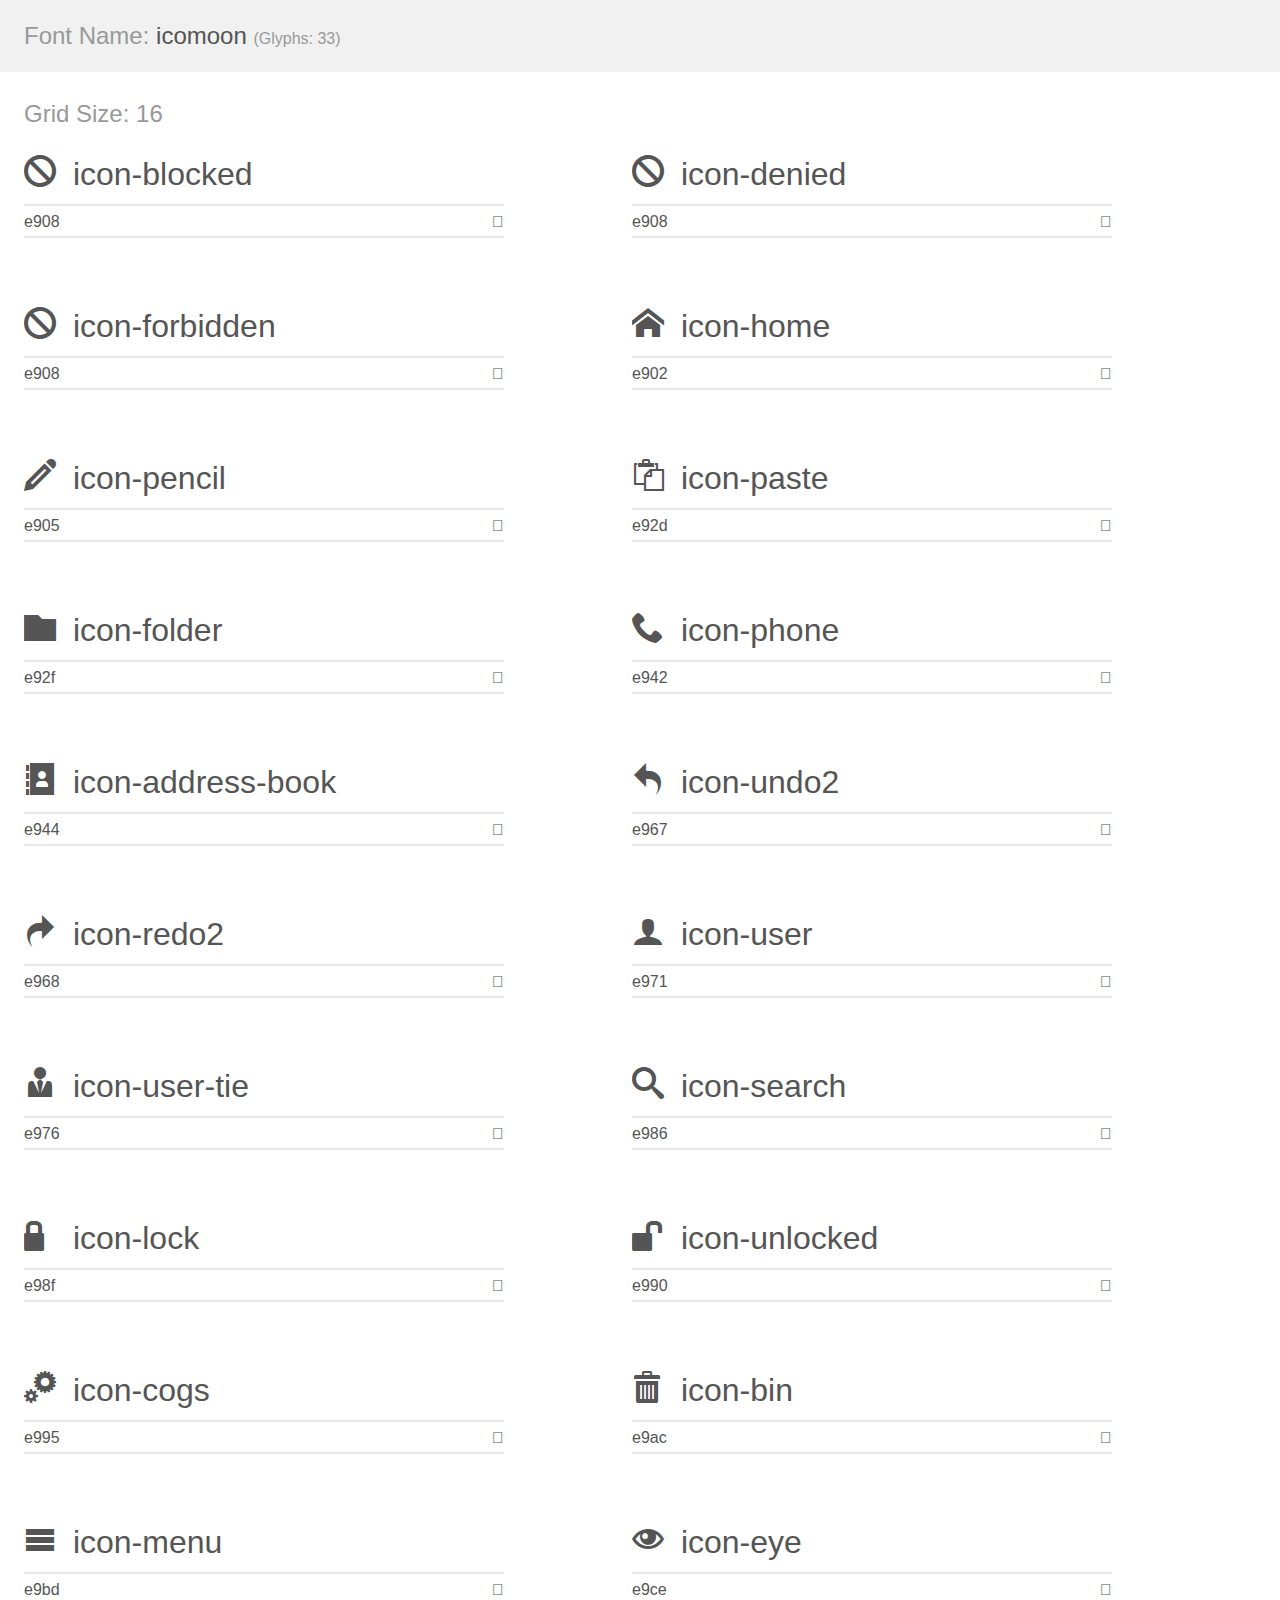
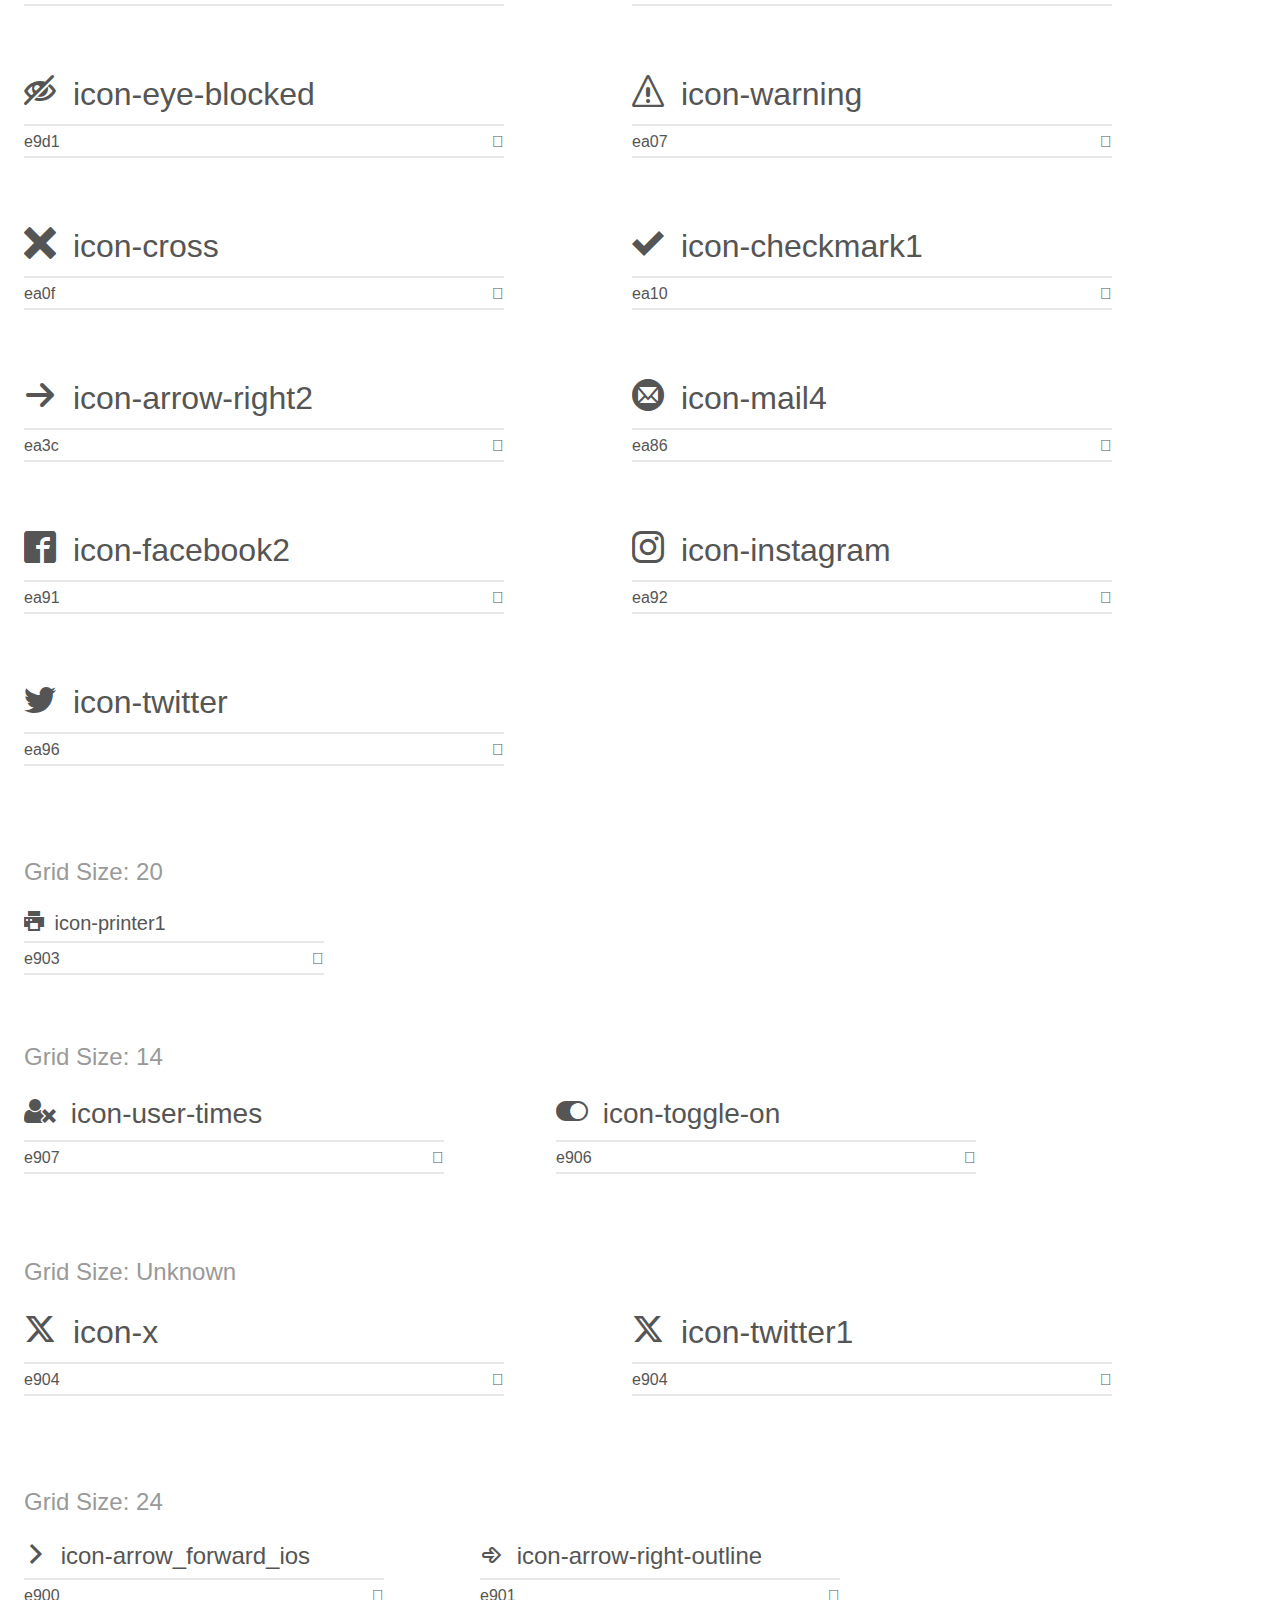
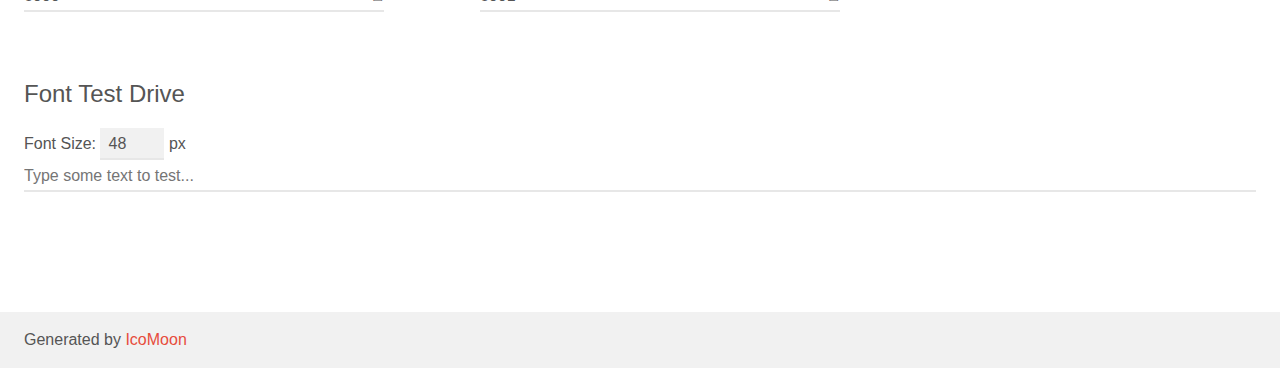
<file: Iconos/demo.html>
<!doctype html>
<html>
<head>
    <meta charset="utf-8">
    <title>IcoMoon Demo</title>
    <meta name="description" content="An Icon Font Generated By IcoMoon.io">
    <meta name="viewport" content="width=device-width, initial-scale=1">
    <link rel="stylesheet" href="demo-files/demo.css">
    <link rel="stylesheet" href="style.css"></head>
<body>
    <div class="bgc1 clearfix">
        <h1 class="mhmm mvm"><span class="fgc1">Font Name:</span> icomoon <small class="fgc1">(Glyphs:&nbsp;33)</small></h1>
    </div>
    <div class="clearfix mhl ptl">
        <h1 class="mvm mtn fgc1">Grid Size: 16</h1>
        <div class="glyph fs1">
            <div class="clearfix bshadow0 pbs">
                <span class="icon-blocked"></span>
                <span class="mls"> icon-blocked</span>
            </div>
            <fieldset class="fs0 size1of1 clearfix hidden-false">
                <input type="text" readonly value="e908" class="unit size1of2" />
                <input type="text" maxlength="1" readonly value="&#xe908;" class="unitRight size1of2 talign-right" />
            </fieldset>
            <div class="fs0 bshadow0 clearfix hidden-true">
                <span class="unit pvs fgc1">liga: </span>
                <input type="text" readonly value="" class="liga unitRight" />
            </div>
        </div>
        <div class="glyph fs1">
            <div class="clearfix bshadow0 pbs">
                <span class="icon-denied"></span>
                <span class="mls"> icon-denied</span>
            </div>
            <fieldset class="fs0 size1of1 clearfix hidden-false">
                <input type="text" readonly value="e908" class="unit size1of2" />
                <input type="text" maxlength="1" readonly value="&#xe908;" class="unitRight size1of2 talign-right" />
            </fieldset>
            <div class="fs0 bshadow0 clearfix hidden-true">
                <span class="unit pvs fgc1">liga: </span>
                <input type="text" readonly value="" class="liga unitRight" />
            </div>
        </div>
        <div class="glyph fs1">
            <div class="clearfix bshadow0 pbs">
                <span class="icon-forbidden"></span>
                <span class="mls"> icon-forbidden</span>
            </div>
            <fieldset class="fs0 size1of1 clearfix hidden-false">
                <input type="text" readonly value="e908" class="unit size1of2" />
                <input type="text" maxlength="1" readonly value="&#xe908;" class="unitRight size1of2 talign-right" />
            </fieldset>
            <div class="fs0 bshadow0 clearfix hidden-true">
                <span class="unit pvs fgc1">liga: </span>
                <input type="text" readonly value="" class="liga unitRight" />
            </div>
        </div>
        <div class="glyph fs1">
            <div class="clearfix bshadow0 pbs">
                <span class="icon-home"></span>
                <span class="mls"> icon-home</span>
            </div>
            <fieldset class="fs0 size1of1 clearfix hidden-false">
                <input type="text" readonly value="e902" class="unit size1of2" />
                <input type="text" maxlength="1" readonly value="&#xe902;" class="unitRight size1of2 talign-right" />
            </fieldset>
            <div class="fs0 bshadow0 clearfix hidden-true">
                <span class="unit pvs fgc1">liga: </span>
                <input type="text" readonly value="home, house" class="liga unitRight" />
            </div>
        </div>
        <div class="glyph fs1">
            <div class="clearfix bshadow0 pbs">
                <span class="icon-pencil"></span>
                <span class="mls"> icon-pencil</span>
            </div>
            <fieldset class="fs0 size1of1 clearfix hidden-false">
                <input type="text" readonly value="e905" class="unit size1of2" />
                <input type="text" maxlength="1" readonly value="&#xe905;" class="unitRight size1of2 talign-right" />
            </fieldset>
            <div class="fs0 bshadow0 clearfix hidden-true">
                <span class="unit pvs fgc1">liga: </span>
                <input type="text" readonly value="pencil, write" class="liga unitRight" />
            </div>
        </div>
        <div class="glyph fs1">
            <div class="clearfix bshadow0 pbs">
                <span class="icon-paste"></span>
                <span class="mls"> icon-paste</span>
            </div>
            <fieldset class="fs0 size1of1 clearfix hidden-false">
                <input type="text" readonly value="e92d" class="unit size1of2" />
                <input type="text" maxlength="1" readonly value="&#xe92d;" class="unitRight size1of2 talign-right" />
            </fieldset>
            <div class="fs0 bshadow0 clearfix hidden-true">
                <span class="unit pvs fgc1">liga: </span>
                <input type="text" readonly value="paste, clipboard-file" class="liga unitRight" />
            </div>
        </div>
        <div class="glyph fs1">
            <div class="clearfix bshadow0 pbs">
                <span class="icon-folder"></span>
                <span class="mls"> icon-folder</span>
            </div>
            <fieldset class="fs0 size1of1 clearfix hidden-false">
                <input type="text" readonly value="e92f" class="unit size1of2" />
                <input type="text" maxlength="1" readonly value="&#xe92f;" class="unitRight size1of2 talign-right" />
            </fieldset>
            <div class="fs0 bshadow0 clearfix hidden-true">
                <span class="unit pvs fgc1">liga: </span>
                <input type="text" readonly value="folder, directory" class="liga unitRight" />
            </div>
        </div>
        <div class="glyph fs1">
            <div class="clearfix bshadow0 pbs">
                <span class="icon-phone"></span>
                <span class="mls"> icon-phone</span>
            </div>
            <fieldset class="fs0 size1of1 clearfix hidden-false">
                <input type="text" readonly value="e942" class="unit size1of2" />
                <input type="text" maxlength="1" readonly value="&#xe942;" class="unitRight size1of2 talign-right" />
            </fieldset>
            <div class="fs0 bshadow0 clearfix hidden-true">
                <span class="unit pvs fgc1">liga: </span>
                <input type="text" readonly value="phone, telephone" class="liga unitRight" />
            </div>
        </div>
        <div class="glyph fs1">
            <div class="clearfix bshadow0 pbs">
                <span class="icon-address-book"></span>
                <span class="mls"> icon-address-book</span>
            </div>
            <fieldset class="fs0 size1of1 clearfix hidden-false">
                <input type="text" readonly value="e944" class="unit size1of2" />
                <input type="text" maxlength="1" readonly value="&#xe944;" class="unitRight size1of2 talign-right" />
            </fieldset>
            <div class="fs0 bshadow0 clearfix hidden-true">
                <span class="unit pvs fgc1">liga: </span>
                <input type="text" readonly value="address-book, contact" class="liga unitRight" />
            </div>
        </div>
        <div class="glyph fs1">
            <div class="clearfix bshadow0 pbs">
                <span class="icon-undo2"></span>
                <span class="mls"> icon-undo2</span>
            </div>
            <fieldset class="fs0 size1of1 clearfix hidden-false">
                <input type="text" readonly value="e967" class="unit size1of2" />
                <input type="text" maxlength="1" readonly value="&#xe967;" class="unitRight size1of2 talign-right" />
            </fieldset>
            <div class="fs0 bshadow0 clearfix hidden-true">
                <span class="unit pvs fgc1">liga: </span>
                <input type="text" readonly value="undo2, left" class="liga unitRight" />
            </div>
        </div>
        <div class="glyph fs1">
            <div class="clearfix bshadow0 pbs">
                <span class="icon-redo2"></span>
                <span class="mls"> icon-redo2</span>
            </div>
            <fieldset class="fs0 size1of1 clearfix hidden-false">
                <input type="text" readonly value="e968" class="unit size1of2" />
                <input type="text" maxlength="1" readonly value="&#xe968;" class="unitRight size1of2 talign-right" />
            </fieldset>
            <div class="fs0 bshadow0 clearfix hidden-true">
                <span class="unit pvs fgc1">liga: </span>
                <input type="text" readonly value="redo2, right" class="liga unitRight" />
            </div>
        </div>
        <div class="glyph fs1">
            <div class="clearfix bshadow0 pbs">
                <span class="icon-user"></span>
                <span class="mls"> icon-user</span>
            </div>
            <fieldset class="fs0 size1of1 clearfix hidden-false">
                <input type="text" readonly value="e971" class="unit size1of2" />
                <input type="text" maxlength="1" readonly value="&#xe971;" class="unitRight size1of2 talign-right" />
            </fieldset>
            <div class="fs0 bshadow0 clearfix hidden-true">
                <span class="unit pvs fgc1">liga: </span>
                <input type="text" readonly value="user, profile2" class="liga unitRight" />
            </div>
        </div>
        <div class="glyph fs1">
            <div class="clearfix bshadow0 pbs">
                <span class="icon-user-tie"></span>
                <span class="mls"> icon-user-tie</span>
            </div>
            <fieldset class="fs0 size1of1 clearfix hidden-false">
                <input type="text" readonly value="e976" class="unit size1of2" />
                <input type="text" maxlength="1" readonly value="&#xe976;" class="unitRight size1of2 talign-right" />
            </fieldset>
            <div class="fs0 bshadow0 clearfix hidden-true">
                <span class="unit pvs fgc1">liga: </span>
                <input type="text" readonly value="user-tie, user5" class="liga unitRight" />
            </div>
        </div>
        <div class="glyph fs1">
            <div class="clearfix bshadow0 pbs">
                <span class="icon-search"></span>
                <span class="mls"> icon-search</span>
            </div>
            <fieldset class="fs0 size1of1 clearfix hidden-false">
                <input type="text" readonly value="e986" class="unit size1of2" />
                <input type="text" maxlength="1" readonly value="&#xe986;" class="unitRight size1of2 talign-right" />
            </fieldset>
            <div class="fs0 bshadow0 clearfix hidden-true">
                <span class="unit pvs fgc1">liga: </span>
                <input type="text" readonly value="search, magnifier" class="liga unitRight" />
            </div>
        </div>
        <div class="glyph fs1">
            <div class="clearfix bshadow0 pbs">
                <span class="icon-lock"></span>
                <span class="mls"> icon-lock</span>
            </div>
            <fieldset class="fs0 size1of1 clearfix hidden-false">
                <input type="text" readonly value="e98f" class="unit size1of2" />
                <input type="text" maxlength="1" readonly value="&#xe98f;" class="unitRight size1of2 talign-right" />
            </fieldset>
            <div class="fs0 bshadow0 clearfix hidden-true">
                <span class="unit pvs fgc1">liga: </span>
                <input type="text" readonly value="lock, secure" class="liga unitRight" />
            </div>
        </div>
        <div class="glyph fs1">
            <div class="clearfix bshadow0 pbs">
                <span class="icon-unlocked"></span>
                <span class="mls"> icon-unlocked</span>
            </div>
            <fieldset class="fs0 size1of1 clearfix hidden-false">
                <input type="text" readonly value="e990" class="unit size1of2" />
                <input type="text" maxlength="1" readonly value="&#xe990;" class="unitRight size1of2 talign-right" />
            </fieldset>
            <div class="fs0 bshadow0 clearfix hidden-true">
                <span class="unit pvs fgc1">liga: </span>
                <input type="text" readonly value="unlocked, lock-open" class="liga unitRight" />
            </div>
        </div>
        <div class="glyph fs1">
            <div class="clearfix bshadow0 pbs">
                <span class="icon-cogs"></span>
                <span class="mls"> icon-cogs</span>
            </div>
            <fieldset class="fs0 size1of1 clearfix hidden-false">
                <input type="text" readonly value="e995" class="unit size1of2" />
                <input type="text" maxlength="1" readonly value="&#xe995;" class="unitRight size1of2 talign-right" />
            </fieldset>
            <div class="fs0 bshadow0 clearfix hidden-true">
                <span class="unit pvs fgc1">liga: </span>
                <input type="text" readonly value="cogs, gears" class="liga unitRight" />
            </div>
        </div>
        <div class="glyph fs1">
            <div class="clearfix bshadow0 pbs">
                <span class="icon-bin"></span>
                <span class="mls"> icon-bin</span>
            </div>
            <fieldset class="fs0 size1of1 clearfix hidden-false">
                <input type="text" readonly value="e9ac" class="unit size1of2" />
                <input type="text" maxlength="1" readonly value="&#xe9ac;" class="unitRight size1of2 talign-right" />
            </fieldset>
            <div class="fs0 bshadow0 clearfix hidden-true">
                <span class="unit pvs fgc1">liga: </span>
                <input type="text" readonly value="bin, trashcan" class="liga unitRight" />
            </div>
        </div>
        <div class="glyph fs1">
            <div class="clearfix bshadow0 pbs">
                <span class="icon-menu"></span>
                <span class="mls"> icon-menu</span>
            </div>
            <fieldset class="fs0 size1of1 clearfix hidden-false">
                <input type="text" readonly value="e9bd" class="unit size1of2" />
                <input type="text" maxlength="1" readonly value="&#xe9bd;" class="unitRight size1of2 talign-right" />
            </fieldset>
            <div class="fs0 bshadow0 clearfix hidden-true">
                <span class="unit pvs fgc1">liga: </span>
                <input type="text" readonly value="menu, list3" class="liga unitRight" />
            </div>
        </div>
        <div class="glyph fs1">
            <div class="clearfix bshadow0 pbs">
                <span class="icon-eye"></span>
                <span class="mls"> icon-eye</span>
            </div>
            <fieldset class="fs0 size1of1 clearfix hidden-false">
                <input type="text" readonly value="e9ce" class="unit size1of2" />
                <input type="text" maxlength="1" readonly value="&#xe9ce;" class="unitRight size1of2 talign-right" />
            </fieldset>
            <div class="fs0 bshadow0 clearfix hidden-true">
                <span class="unit pvs fgc1">liga: </span>
                <input type="text" readonly value="eye, views" class="liga unitRight" />
            </div>
        </div>
        <div class="glyph fs1">
            <div class="clearfix bshadow0 pbs">
                <span class="icon-eye-blocked"></span>
                <span class="mls"> icon-eye-blocked</span>
            </div>
            <fieldset class="fs0 size1of1 clearfix hidden-false">
                <input type="text" readonly value="e9d1" class="unit size1of2" />
                <input type="text" maxlength="1" readonly value="&#xe9d1;" class="unitRight size1of2 talign-right" />
            </fieldset>
            <div class="fs0 bshadow0 clearfix hidden-true">
                <span class="unit pvs fgc1">liga: </span>
                <input type="text" readonly value="eye-blocked, views4" class="liga unitRight" />
            </div>
        </div>
        <div class="glyph fs1">
            <div class="clearfix bshadow0 pbs">
                <span class="icon-warning"></span>
                <span class="mls"> icon-warning</span>
            </div>
            <fieldset class="fs0 size1of1 clearfix hidden-false">
                <input type="text" readonly value="ea07" class="unit size1of2" />
                <input type="text" maxlength="1" readonly value="&#xea07;" class="unitRight size1of2 talign-right" />
            </fieldset>
            <div class="fs0 bshadow0 clearfix hidden-true">
                <span class="unit pvs fgc1">liga: </span>
                <input type="text" readonly value="warning, sign" class="liga unitRight" />
            </div>
        </div>
        <div class="glyph fs1">
            <div class="clearfix bshadow0 pbs">
                <span class="icon-cross"></span>
                <span class="mls"> icon-cross</span>
            </div>
            <fieldset class="fs0 size1of1 clearfix hidden-false">
                <input type="text" readonly value="ea0f" class="unit size1of2" />
                <input type="text" maxlength="1" readonly value="&#xea0f;" class="unitRight size1of2 talign-right" />
            </fieldset>
            <div class="fs0 bshadow0 clearfix hidden-true">
                <span class="unit pvs fgc1">liga: </span>
                <input type="text" readonly value="cross, cancel" class="liga unitRight" />
            </div>
        </div>
        <div class="glyph fs1">
            <div class="clearfix bshadow0 pbs">
                <span class="icon-checkmark1"></span>
                <span class="mls"> icon-checkmark1</span>
            </div>
            <fieldset class="fs0 size1of1 clearfix hidden-false">
                <input type="text" readonly value="ea10" class="unit size1of2" />
                <input type="text" maxlength="1" readonly value="&#xea10;" class="unitRight size1of2 talign-right" />
            </fieldset>
            <div class="fs0 bshadow0 clearfix hidden-true">
                <span class="unit pvs fgc1">liga: </span>
                <input type="text" readonly value="checkmark, tick" class="liga unitRight" />
            </div>
        </div>
        <div class="glyph fs1">
            <div class="clearfix bshadow0 pbs">
                <span class="icon-arrow-right2"></span>
                <span class="mls"> icon-arrow-right2</span>
            </div>
            <fieldset class="fs0 size1of1 clearfix hidden-false">
                <input type="text" readonly value="ea3c" class="unit size1of2" />
                <input type="text" maxlength="1" readonly value="&#xea3c;" class="unitRight size1of2 talign-right" />
            </fieldset>
            <div class="fs0 bshadow0 clearfix hidden-true">
                <span class="unit pvs fgc1">liga: </span>
                <input type="text" readonly value="arrow-right2, right4" class="liga unitRight" />
            </div>
        </div>
        <div class="glyph fs1">
            <div class="clearfix bshadow0 pbs">
                <span class="icon-mail4"></span>
                <span class="mls"> icon-mail4</span>
            </div>
            <fieldset class="fs0 size1of1 clearfix hidden-false">
                <input type="text" readonly value="ea86" class="unit size1of2" />
                <input type="text" maxlength="1" readonly value="&#xea86;" class="unitRight size1of2 talign-right" />
            </fieldset>
            <div class="fs0 bshadow0 clearfix hidden-true">
                <span class="unit pvs fgc1">liga: </span>
                <input type="text" readonly value="mail5, contact5" class="liga unitRight" />
            </div>
        </div>
        <div class="glyph fs1">
            <div class="clearfix bshadow0 pbs">
                <span class="icon-facebook2"></span>
                <span class="mls"> icon-facebook2</span>
            </div>
            <fieldset class="fs0 size1of1 clearfix hidden-false">
                <input type="text" readonly value="ea91" class="unit size1of2" />
                <input type="text" maxlength="1" readonly value="&#xea91;" class="unitRight size1of2 talign-right" />
            </fieldset>
            <div class="fs0 bshadow0 clearfix hidden-true">
                <span class="unit pvs fgc1">liga: </span>
                <input type="text" readonly value="facebook2, brand11" class="liga unitRight" />
            </div>
        </div>
        <div class="glyph fs1">
            <div class="clearfix bshadow0 pbs">
                <span class="icon-instagram"></span>
                <span class="mls"> icon-instagram</span>
            </div>
            <fieldset class="fs0 size1of1 clearfix hidden-false">
                <input type="text" readonly value="ea92" class="unit size1of2" />
                <input type="text" maxlength="1" readonly value="&#xea92;" class="unitRight size1of2 talign-right" />
            </fieldset>
            <div class="fs0 bshadow0 clearfix hidden-true">
                <span class="unit pvs fgc1">liga: </span>
                <input type="text" readonly value="instagram, brand12" class="liga unitRight" />
            </div>
        </div>
        <div class="glyph fs1">
            <div class="clearfix bshadow0 pbs">
                <span class="icon-twitter"></span>
                <span class="mls"> icon-twitter</span>
            </div>
            <fieldset class="fs0 size1of1 clearfix hidden-false">
                <input type="text" readonly value="ea96" class="unit size1of2" />
                <input type="text" maxlength="1" readonly value="&#xea96;" class="unitRight size1of2 talign-right" />
            </fieldset>
            <div class="fs0 bshadow0 clearfix hidden-true">
                <span class="unit pvs fgc1">liga: </span>
                <input type="text" readonly value="twitter, brand16" class="liga unitRight" />
            </div>
        </div>
    </div>
    <div class="clearfix mhl ptl">
        <h1 class="mvm mtn fgc1">Grid Size: 20</h1>
        <div class="glyph fs2">
            <div class="clearfix bshadow0 pbs">
                <span class="icon-printer1"></span>
                <span class="mls"> icon-printer1</span>
            </div>
            <fieldset class="fs0 size1of1 clearfix hidden-false">
                <input type="text" readonly value="e903" class="unit size1of2" />
                <input type="text" maxlength="1" readonly value="&#xe903;" class="unitRight size1of2 talign-right" />
            </fieldset>
            <div class="fs0 bshadow0 clearfix hidden-true">
                <span class="unit pvs fgc1">liga: </span>
                <input type="text" readonly value="" class="liga unitRight" />
            </div>
        </div>
    </div>
    <div class="clearfix mhl ptl">
        <h1 class="mvm mtn fgc1">Grid Size: 14</h1>
        <div class="glyph fs3">
            <div class="clearfix bshadow0 pbs">
                <span class="icon-user-times"></span>
                <span class="mls"> icon-user-times</span>
            </div>
            <fieldset class="fs0 size1of1 clearfix hidden-false">
                <input type="text" readonly value="e907" class="unit size1of2" />
                <input type="text" maxlength="1" readonly value="&#xe907;" class="unitRight size1of2 talign-right" />
            </fieldset>
            <div class="fs0 bshadow0 clearfix hidden-true">
                <span class="unit pvs fgc1">liga: </span>
                <input type="text" readonly value="" class="liga unitRight" />
            </div>
        </div>
        <div class="glyph fs3">
            <div class="clearfix bshadow0 pbs">
                <span class="icon-toggle-on"></span>
                <span class="mls"> icon-toggle-on</span>
            </div>
            <fieldset class="fs0 size1of1 clearfix hidden-false">
                <input type="text" readonly value="e906" class="unit size1of2" />
                <input type="text" maxlength="1" readonly value="&#xe906;" class="unitRight size1of2 talign-right" />
            </fieldset>
            <div class="fs0 bshadow0 clearfix hidden-true">
                <span class="unit pvs fgc1">liga: </span>
                <input type="text" readonly value="" class="liga unitRight" />
            </div>
        </div>
    </div>
    <div class="clearfix mhl ptl">
        <h1 class="mvm mtn fgc1">Grid Size: Unknown</h1>
        <div class="glyph fs4">
            <div class="clearfix bshadow0 pbs">
                <span class="icon-x"></span>
                <span class="mls"> icon-x</span>
            </div>
            <fieldset class="fs0 size1of1 clearfix hidden-false">
                <input type="text" readonly value="e904" class="unit size1of2" />
                <input type="text" maxlength="1" readonly value="&#xe904;" class="unitRight size1of2 talign-right" />
            </fieldset>
            <div class="fs0 bshadow0 clearfix hidden-true">
                <span class="unit pvs fgc1">liga: </span>
                <input type="text" readonly value="" class="liga unitRight" />
            </div>
        </div>
        <div class="glyph fs4">
            <div class="clearfix bshadow0 pbs">
                <span class="icon-twitter1"></span>
                <span class="mls"> icon-twitter1</span>
            </div>
            <fieldset class="fs0 size1of1 clearfix hidden-false">
                <input type="text" readonly value="e904" class="unit size1of2" />
                <input type="text" maxlength="1" readonly value="&#xe904;" class="unitRight size1of2 talign-right" />
            </fieldset>
            <div class="fs0 bshadow0 clearfix hidden-true">
                <span class="unit pvs fgc1">liga: </span>
                <input type="text" readonly value="" class="liga unitRight" />
            </div>
        </div>
    </div>
    <div class="clearfix mhl ptl">
        <h1 class="mvm mtn fgc1">Grid Size: 24</h1>
        <div class="glyph fs5">
            <div class="clearfix bshadow0 pbs">
                <span class="icon-arrow_forward_ios"></span>
                <span class="mls"> icon-arrow_forward_ios</span>
            </div>
            <fieldset class="fs0 size1of1 clearfix hidden-false">
                <input type="text" readonly value="e900" class="unit size1of2" />
                <input type="text" maxlength="1" readonly value="&#xe900;" class="unitRight size1of2 talign-right" />
            </fieldset>
            <div class="fs0 bshadow0 clearfix hidden-true">
                <span class="unit pvs fgc1">liga: </span>
                <input type="text" readonly value="" class="liga unitRight" />
            </div>
        </div>
        <div class="glyph fs5">
            <div class="clearfix bshadow0 pbs">
                <span class="icon-arrow-right-outline"></span>
                <span class="mls"> icon-arrow-right-outline</span>
            </div>
            <fieldset class="fs0 size1of1 clearfix hidden-false">
                <input type="text" readonly value="e901" class="unit size1of2" />
                <input type="text" maxlength="1" readonly value="&#xe901;" class="unitRight size1of2 talign-right" />
            </fieldset>
            <div class="fs0 bshadow0 clearfix hidden-true">
                <span class="unit pvs fgc1">liga: </span>
                <input type="text" readonly value="" class="liga unitRight" />
            </div>
        </div>
    </div>

    <!--[if gt IE 8]><!-->
    <div class="mhl clearfix mbl">
        <h1>Font Test Drive</h1>
        <label>
            Font Size: <input id="fontSize" type="number" class="textbox0 mbm"
            min="8" value="48" />
            px
        </label>
        <input id="testText" type="text" class="phl size1of1 mvl"
        placeholder="Type some text to test..." value=""/>
        <div id="testDrive" class="icon-" style="font-family: icomoon">&nbsp;
        </div>
    </div>
    <!--<![endif]-->
    <div class="bgc1 clearfix">
        <p class="mhl">Generated by <a href="https://icomoon.io/app">IcoMoon</a></p>
    </div>

    <script src="demo-files/demo.js"></script>
</body>
</html>
</file>
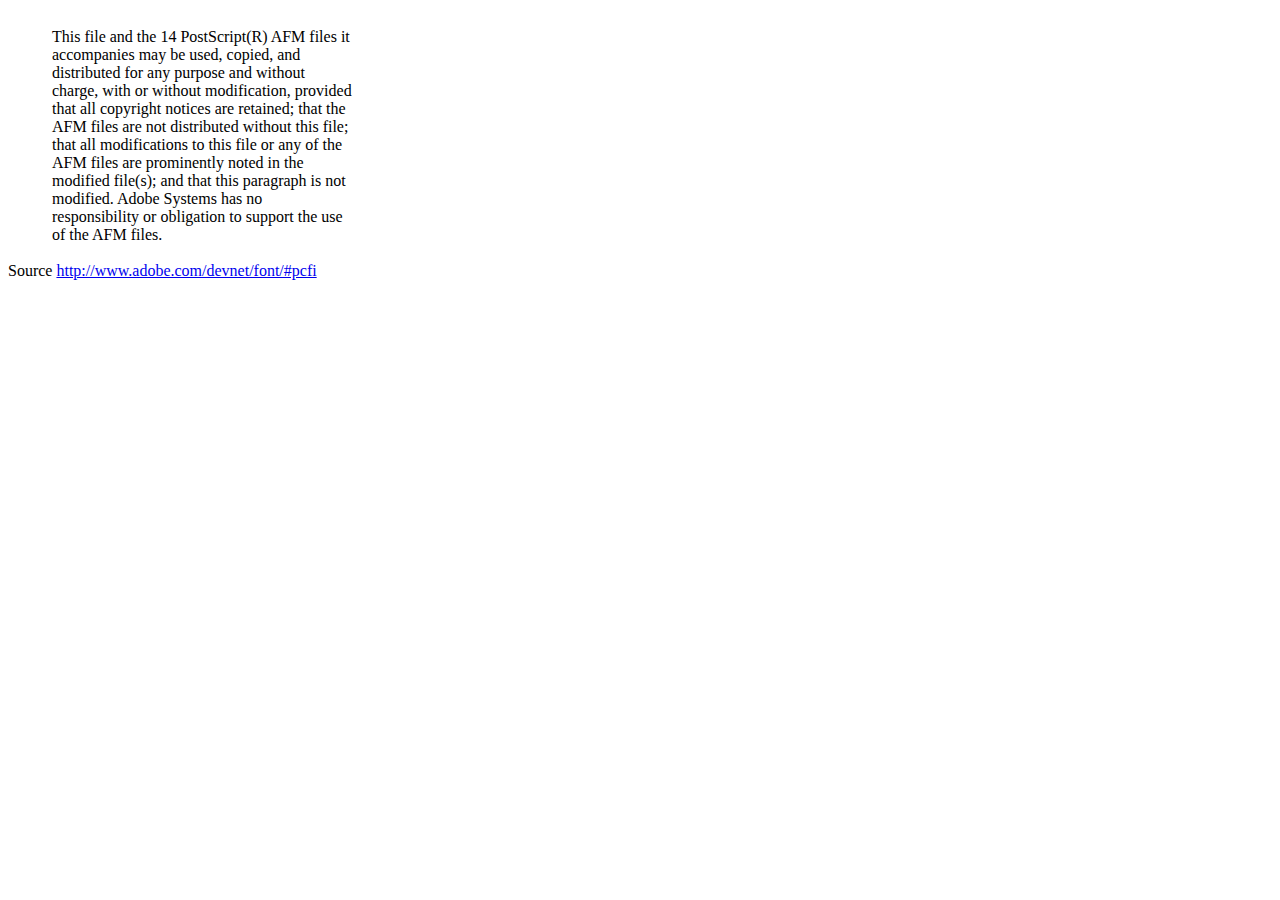
<file: DomPDF/lib/fonts/mustRead.html>
<html>
	<head>
		<meta http-equiv="content-type" content="text/html;charset=iso-8859-1">
		<meta name="generator" content="Adobe GoLive 4">
		<title>Core 14 AFM Files - ReadMe</title>
	</head>
	<body bgcolor="white">
		<font color="white">or</font>
		<table border="0" cellpadding="0" cellspacing="2">
			<tr>
				<td width="40"></td>
				<td width="300">This file and the 14 PostScript(R) AFM files it accompanies may be used, copied, and distributed for any purpose and without charge, with or without modification, provided that all copyright notices are retained; that the AFM files are not distributed without this file; that all modifications to this file or any of the AFM files are prominently noted in the modified file(s); and that this paragraph is not modified. Adobe Systems has no responsibility or obligation to support the use of the AFM files. <font color="white">Col</font></td>
			</tr>
		</table>
		<p>Source <a href="http://www.adobe.com/devnet/font/#pcfi">http://www.adobe.com/devnet/font/#pcfi</a></p>
</body>
</html>
</file>
<file: Iconos/demo-files/demo.css>
body {
  padding: 0;
  margin: 0;
  font-family: sans-serif;
  font-size: 1em;
  line-height: 1.5;
  color: #555;
  background: #fff;
}
h1 {
  font-size: 1.5em;
  font-weight: normal;
}
small {
  font-size: .66666667em;
}
a {
  color: #e74c3c;
  text-decoration: none;
}
a:hover, a:focus {
  box-shadow: 0 1px #e74c3c;
}
.bshadow0, input {
  box-shadow: inset 0 -2px #e7e7e7;
}
input:hover {
  box-shadow: inset 0 -2px #ccc;
}
input, fieldset {
  font-family: sans-serif;
  font-size: 1em;
  margin: 0;
  padding: 0;
  border: 0;
}
input {
  color: inherit;
  line-height: 1.5;
  height: 1.5em;
  padding: .25em 0;
}
input:focus {
  outline: none;
  box-shadow: inset 0 -2px #449fdb;
}
.glyph {
  font-size: 16px;
  width: 15em;
  padding-bottom: 1em;
  margin-right: 4em;
  margin-bottom: 1em;
  float: left;
  overflow: hidden;
}
.liga {
  width: 80%;
  width: calc(100% - 2.5em);
}
.talign-right {
  text-align: right;
}
.talign-center {
  text-align: center;
}
.bgc1 {
  background: #f1f1f1;
}
.fgc1 {
  color: #999;
}
.fgc0 {
  color: #000;
}
p {
  margin-top: 1em;
  margin-bottom: 1em;
}
.mvm {
  margin-top: .75em;
  margin-bottom: .75em;
}
.mtn {
  margin-top: 0;
}
.mtl, .mal {
  margin-top: 1.5em;
}
.mbl, .mal {
  margin-bottom: 1.5em;
}
.mal, .mhl {
  margin-left: 1.5em;
  margin-right: 1.5em;
}
.mhmm {
  margin-left: 1em;
  margin-right: 1em;
}
.mls {
  margin-left: .25em;
}
.ptl {
  padding-top: 1.5em;
}
.pbs, .pvs {
  padding-bottom: .25em;
}
.pvs, .pts {
  padding-top: .25em;
}
.unit {
  float: left;
}
.unitRight {
  float: right;
}
.size1of2 {
  width: 50%;
}
.size1of1 {
  width: 100%;
}
.clearfix:before, .clearfix:after {
  content: " ";
  display: table;
}
.clearfix:after {
  clear: both;
}
.hidden-true {
  display: none;
}
.textbox0 {
  width: 3em;
  background: #f1f1f1;
  padding: .25em .5em;
  line-height: 1.5;
  height: 1.5em;
}
#testDrive {
  display: block;
  padding-top: 24px;
  line-height: 1.5;
}
.fs0 {
  font-size: 16px;
}
.fs1 {
  font-size: 32px;
}
.fs2 {
  font-size: 20px;
}
.fs3 {
  font-size: 28px;
}
.fs4 {
  font-size: 32px;
}
.fs5 {
  font-size: 24px;
}
</file>
<file: Iconos/style.css>
@font-face {
  font-family: 'icomoon';
  src:  url('fonts/icomoon.eot?drc3og');
  src:  url('fonts/icomoon.eot?drc3og#iefix') format('embedded-opentype'),
    url('fonts/icomoon.ttf?drc3og') format('truetype'),
    url('fonts/icomoon.woff?drc3og') format('woff'),
    url('fonts/icomoon.svg?drc3og#icomoon') format('svg');
  font-weight: normal;
  font-style: normal;
  font-display: block;
}

[class^="icon-"], [class*=" icon-"] {
  /* use !important to prevent issues with browser extensions that change fonts */
  font-family: 'icomoon' !important;
  speak: never;
  font-style: normal;
  font-weight: normal;
  font-variant: normal;
  text-transform: none;
  line-height: 1;

  /* Better Font Rendering =========== */
  -webkit-font-smoothing: antialiased;
  -moz-osx-font-smoothing: grayscale;
}

.icon-blocked:before {
  content: "\e908";
}
.icon-denied:before {
  content: "\e908";
}
.icon-forbidden:before {
  content: "\e908";
}
.icon-home:before {
  content: "\e902";
}
.icon-pencil:before {
  content: "\e905";
}
.icon-paste:before {
  content: "\e92d";
}
.icon-folder:before {
  content: "\e92f";
}
.icon-phone:before {
  content: "\e942";
}
.icon-address-book:before {
  content: "\e944";
}
.icon-undo2:before {
  content: "\e967";
}
.icon-redo2:before {
  content: "\e968";
}
.icon-user:before {
  content: "\e971";
}
.icon-user-tie:before {
  content: "\e976";
}
.icon-search:before {
  content: "\e986";
}
.icon-lock:before {
  content: "\e98f";
}
.icon-unlocked:before {
  content: "\e990";
}
.icon-cogs:before {
  content: "\e995";
}
.icon-bin:before {
  content: "\e9ac";
}
.icon-menu:before {
  content: "\e9bd";
}
.icon-eye:before {
  content: "\e9ce";
}
.icon-eye-blocked:before {
  content: "\e9d1";
}
.icon-warning:before {
  content: "\ea07";
}
.icon-cross:before {
  content: "\ea0f";
}
.icon-checkmark1:before {
  content: "\ea10";
}
.icon-arrow-right2:before {
  content: "\ea3c";
}
.icon-mail4:before {
  content: "\ea86";
}
.icon-facebook2:before {
  content: "\ea91";
}
.icon-instagram:before {
  content: "\ea92";
}
.icon-twitter:before {
  content: "\ea96";
}
.icon-printer1:before {
  content: "\e903";
}
.icon-user-times:before {
  content: "\e907";
}
.icon-toggle-on:before {
  content: "\e906";
}
.icon-x:before {
  content: "\e904";
}
.icon-twitter1:before {
  content: "\e904";
}
.icon-arrow_forward_ios:before {
  content: "\e900";
}
.icon-arrow-right-outline:before {
  content: "\e901";
}
</file>
